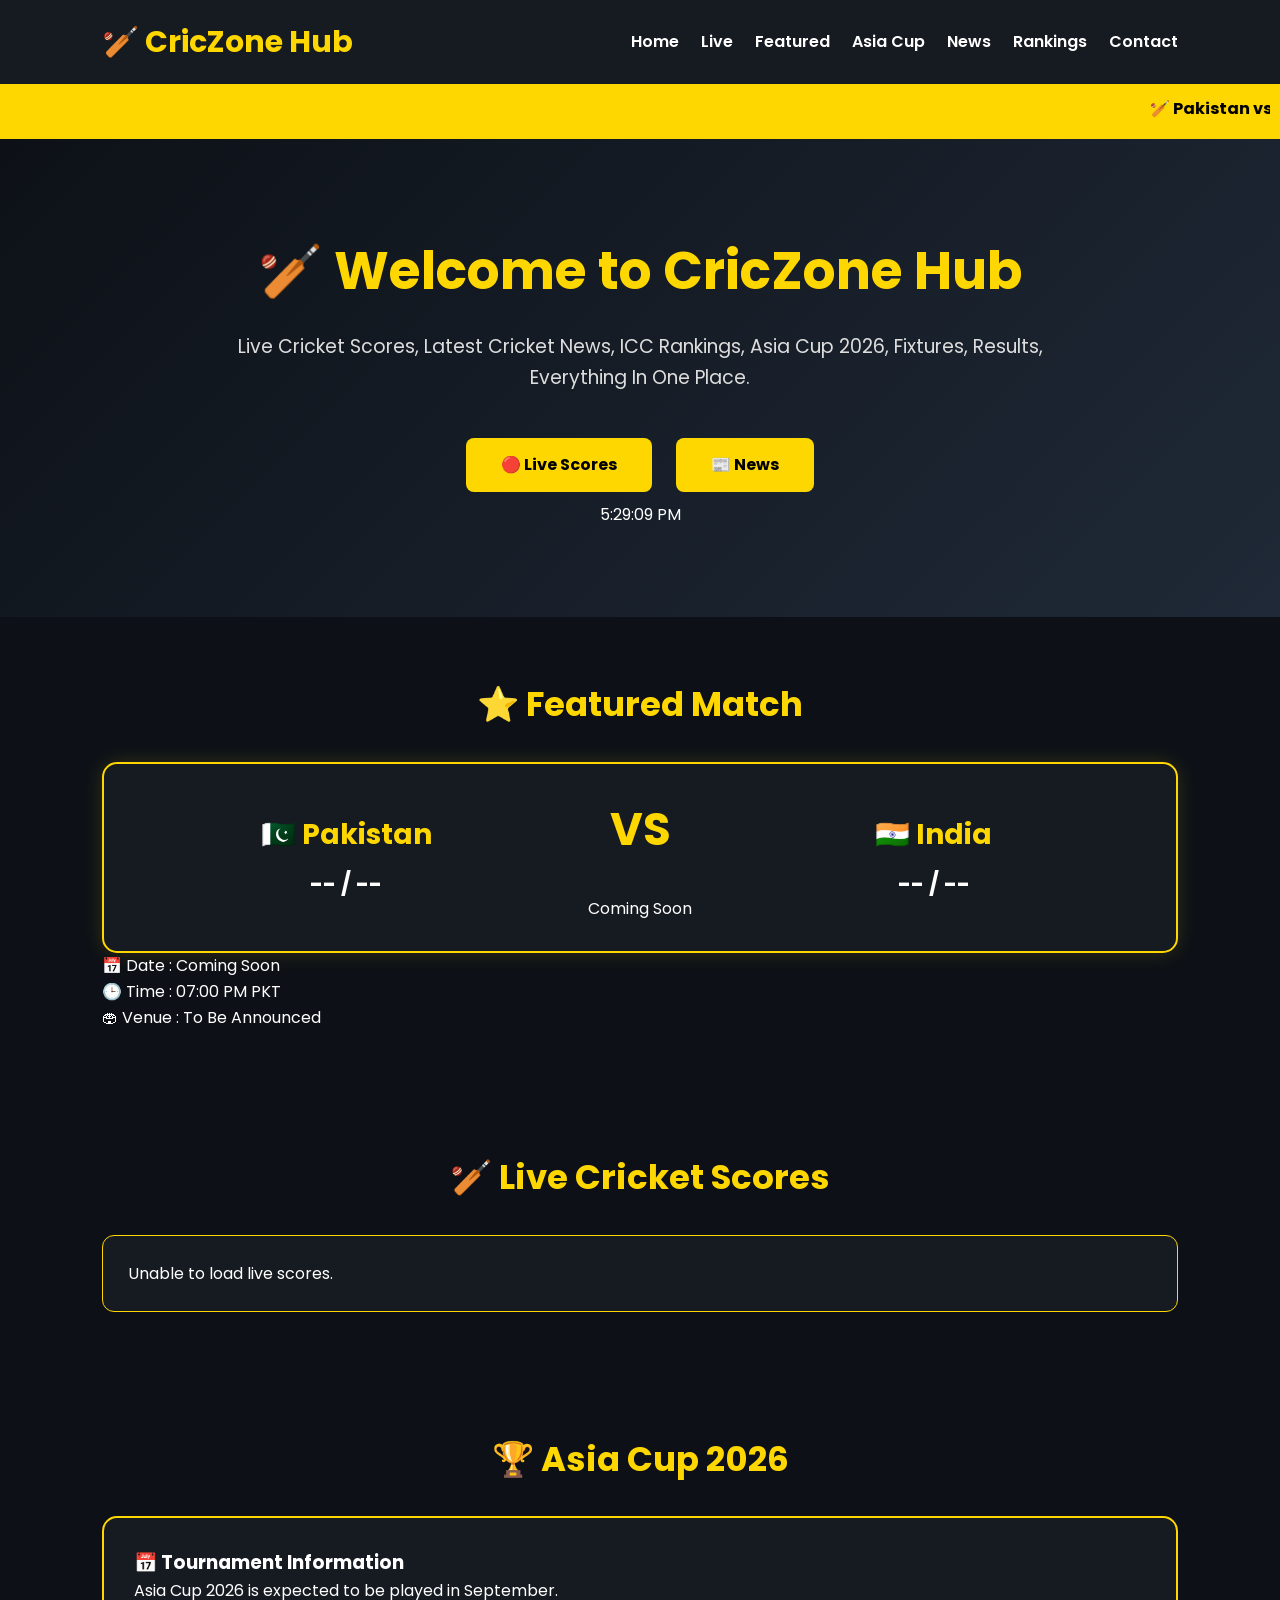
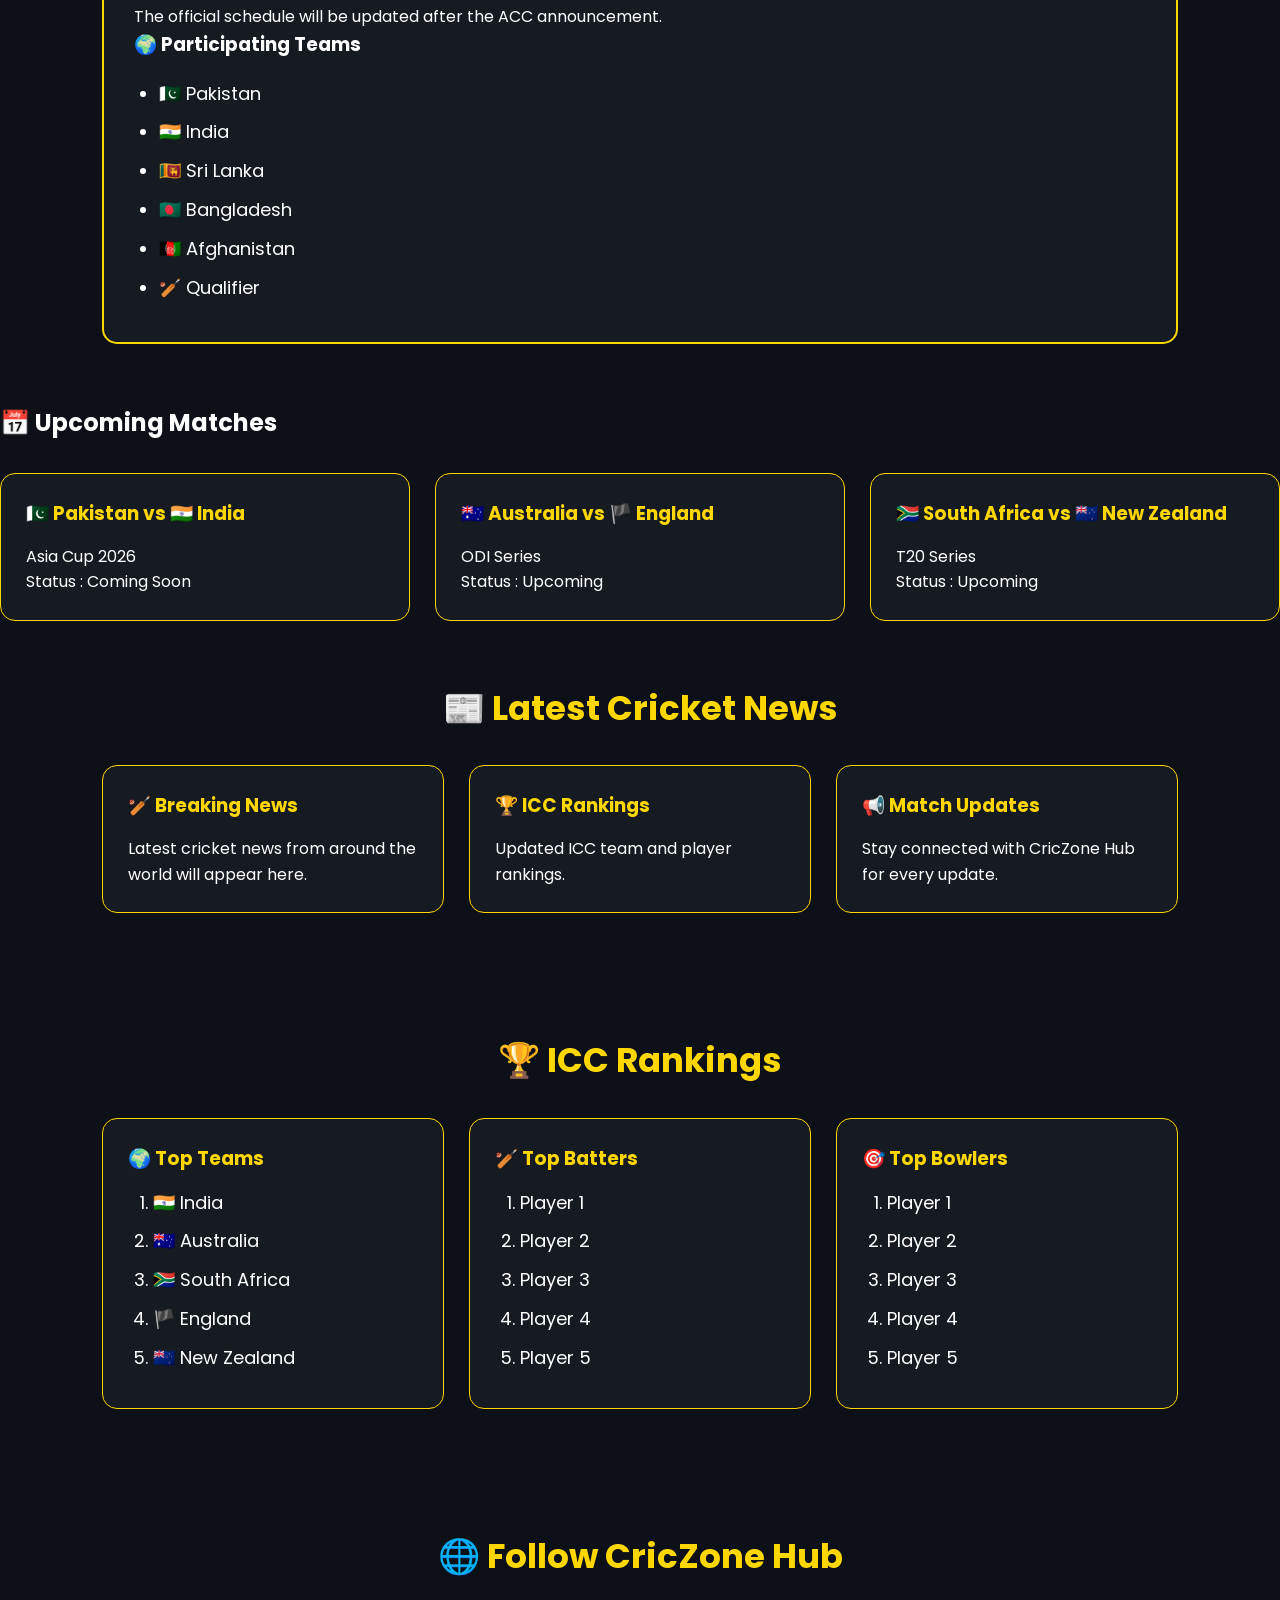
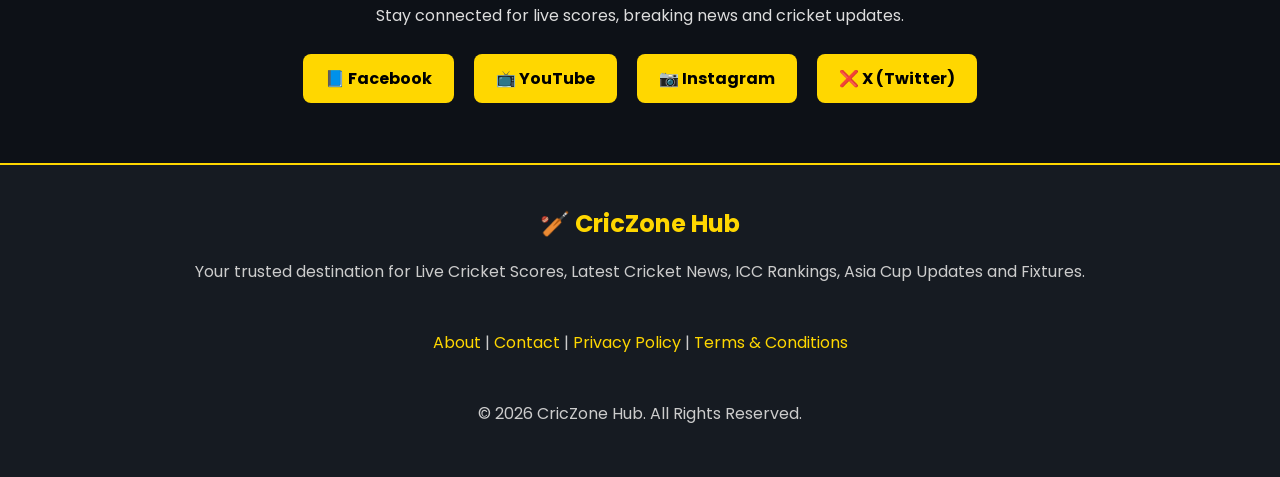
<file: index.html>
<!DOCTYPE html>
<html lang="en">

<head>
<meta charset="UTF-8">
<meta name="viewport" content="width=device-width, initial-scale=1.0">

<title>CricZone Hub | Live Cricket Scores, News, ICC Rankings & Asia Cup 2026</title>

<meta name="description"
content="Live Cricket Scores, Cricket News, Asia Cup 2026, ICC Rankings, Fixtures and Results.">

<link rel="stylesheet" href="style.css">

<link rel="preconnect" href="https://fonts.googleapis.com">
<link rel="preconnect" href="https://fonts.gstatic.com" crossorigin>

<link href="https://fonts.googleapis.com/css2?family=Poppins:wght@300;400;500;600;700&display=swap" rel="stylesheet">

<script async
src="https://pagead2.googlesyndication.com/pagead/js/adsbygoogle.js?client=ca-pub-2985708184303816"
crossorigin="anonymous"></script>

</head>

<body>

<header>

<div class="logo">
🏏 CricZone Hub
</div>

<nav>

<a href="#">Home</a>

<a href="#live-scores">Live</a>

<a href="#featured">Featured</a>

<a href="#asia">Asia Cup</a>

<a href="#news">News</a>

<a href="#rankings">Rankings</a>

<a href="contact.html">Contact</a>

</nav>

</header>

<div class="live-bar">

<marquee scrollamount="6">

🏏 Pakistan vs India |
🏏 Australia vs England |
🏆 Asia Cup 2026 |
📊 ICC Rankings |
📰 Latest Cricket News |
🔥 Live Cricket Scores

</marquee>

</div>

<section class="hero">

<h1>🏏 Welcome to CricZone Hub</h1>

<p>

Live Cricket Scores,
Latest Cricket News,
ICC Rankings,
Asia Cup 2026,
Fixtures,
Results,
Everything In One Place.

</p>

<div class="hero-buttons">

<a class="btn" href="#live-scores">

🔴 Live Scores

</a>

<a class="btn" href="#news">

📰 News

</a>

</div>
<div id="liveClock" class="live-clock"></div>
</section>

<section class="featured-match" id="featured">

<h2>⭐ Featured Match</h2>

<div class="match-card">

<div class="team">

<h3>🇵🇰 Pakistan</h3>

<p>-- / --</p>

</div>

<div class="vs">

<h2>VS</h2>

<p>Coming Soon</p>

</div>

<div class="team">

<h3>🇮🇳 India</h3>

<p>-- / --</p>

</div>

</div>

<p>

📅 Date : Coming Soon

<br>

🕒 Time : 07:00 PM PKT

<br>

🏟 Venue : To Be Announced

</p>

</section>
<!-- LIVE CRICKET SCORES -->

<section class="news" id="live-scores">

<h2>🏏 Live Cricket Scores</h2>

<div class="news-box">

<div id="liveMatches">

Loading live matches...

</div>

</div>

</section>

<!-- ASIA CUP 2026 -->

<section class="asia-cup" id="asia">

<h2>🏆 Asia Cup 2026</h2>

<div class="asia-card">

<h3>📅 Tournament Information</h3>

<p>Asia Cup 2026 is expected to be played in September.</p>

<p>The official schedule will be updated after the ACC announcement.</p>

<h3>🌍 Participating Teams</h3>

<ul>

<li>🇵🇰 Pakistan</li>

<li>🇮🇳 India</li>

<li>🇱🇰 Sri Lanka</li>

<li>🇧🇩 Bangladesh</li>

<li>🇦🇫 Afghanistan</li>

<li>🏏 Qualifier</li>

</ul>

</div>

</section>

<!-- UPCOMING MATCHES -->

<section class="upcoming">

<h2>📅 Upcoming Matches</h2>

<div class="cards">

<div class="card">

<h3>🇵🇰 Pakistan vs 🇮🇳 India</h3>

<p>Asia Cup 2026</p>

<p>Status : Coming Soon</p>

</div>

<div class="card">

<h3>🇦🇺 Australia vs 🏴 England</h3>

<p>ODI Series</p>

<p>Status : Upcoming</p>

</div>

<div class="card">

<h3>🇿🇦 South Africa vs 🇳🇿 New Zealand</h3>

<p>T20 Series</p>

<p>Status : Upcoming</p>

</div>

</div>

</section>

<!-- LATEST NEWS -->

<section class="news" id="news">

<h2>📰 Latest Cricket News</h2>

<div class="cards">

<div class="card">

<h3>🏏 Breaking News</h3>

<p>Latest cricket news from around the world will appear here.</p>

</div>

<div class="card">

<h3>🏆 ICC Rankings</h3>

<p>Updated ICC team and player rankings.</p>

</div>

<div class="card">

<h3>📢 Match Updates</h3>

<p>Stay connected with CricZone Hub for every update.</p>

</div>

</div>

</section>
<!-- ICC RANKINGS -->

<section class="rankings" id="rankings">

<h2>🏆 ICC Rankings</h2>

<div class="cards">

<div class="card">

<h3>🌍 Top Teams</h3>

<ol>

<li>🇮🇳 India</li>
<li>🇦🇺 Australia</li>
<li>🇿🇦 South Africa</li>
<li>🏴 England</li>
<li>🇳🇿 New Zealand</li>

</ol>

</div>

<div class="card">

<h3>🏏 Top Batters</h3>

<ol>

<li>Player 1</li>
<li>Player 2</li>
<li>Player 3</li>
<li>Player 4</li>
<li>Player 5</li>

</ol>

</div>

<div class="card">

<h3>🎯 Top Bowlers</h3>

<ol>

<li>Player 1</li>
<li>Player 2</li>
<li>Player 3</li>
<li>Player 4</li>
<li>Player 5</li>

</ol>

</div>

</div>

</section>

<!-- FOLLOW US -->

<section class="social">

<h2>🌐 Follow CricZone Hub</h2>

<p>Stay connected for live scores, breaking news and cricket updates.</p>

<div class="social-links">

<a href="#">📘 Facebook</a>

<a href="#">📺 YouTube</a>

<a href="#">📷 Instagram</a>

<a href="#">❌ X (Twitter)</a>

</div>

</section>

<!-- FOOTER -->

<footer>

<div class="footer-content">

<h2>🏏 CricZone Hub</h2>

<p>

Your trusted destination for Live Cricket Scores,
Latest Cricket News,
ICC Rankings,
Asia Cup Updates and Fixtures.

</p>

<br>

<p>

<a href="about.html">About</a> |

<a href="contact.html">Contact</a> |

<a href="privacy.html">Privacy Policy</a> |

<a href="terms.html">Terms & Conditions</a>

</p>

<br>

<p>

© 2026 CricZone Hub. All Rights Reserved.

</p>

</div>

</footer>

<script src="script.js"></script>

</body>
</html>
</file>
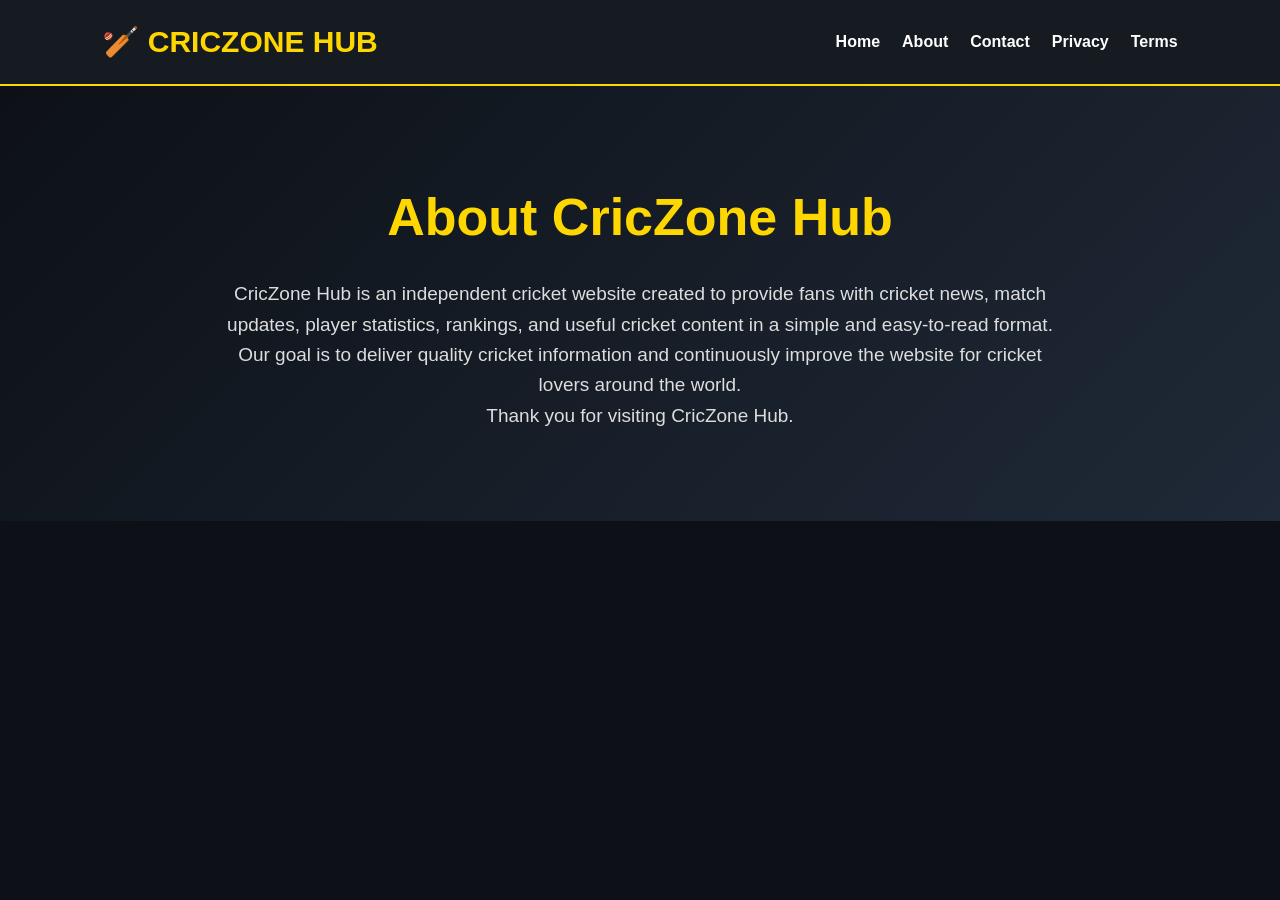
<file: about.html>
<!DOCTYPE html>
<html lang="en">
<head>
<meta charset="UTF-8">
<meta name="viewport" content="width=device-width, initial-scale=1.0">
<title>About Us | CricZone Hub</title>
<link rel="stylesheet" href="style.css">
</head>

<body>

<header>
<div class="logo">🏏 CRICZONE HUB</div>

<nav>
<a href="index.html">Home</a>
<a href="about.html">About</a>
<a href="contact.html">Contact</a>
<a href="privacy.html">Privacy</a>
<a href="terms.html">Terms</a>
</nav>
</header>

<section class="hero">
<h1>About CricZone Hub</h1>

<p>
CricZone Hub is an independent cricket website created to provide fans with
cricket news, match updates, player statistics, rankings, and useful cricket
content in a simple and easy-to-read format.
</p>

<p>
Our goal is to deliver quality cricket information and continuously improve the
website for cricket lovers around the world.
</p>

<p>
Thank you for visiting CricZone Hub.
</p>

</section>

<script src="script.js"></script>

</body>
</html>
</file>
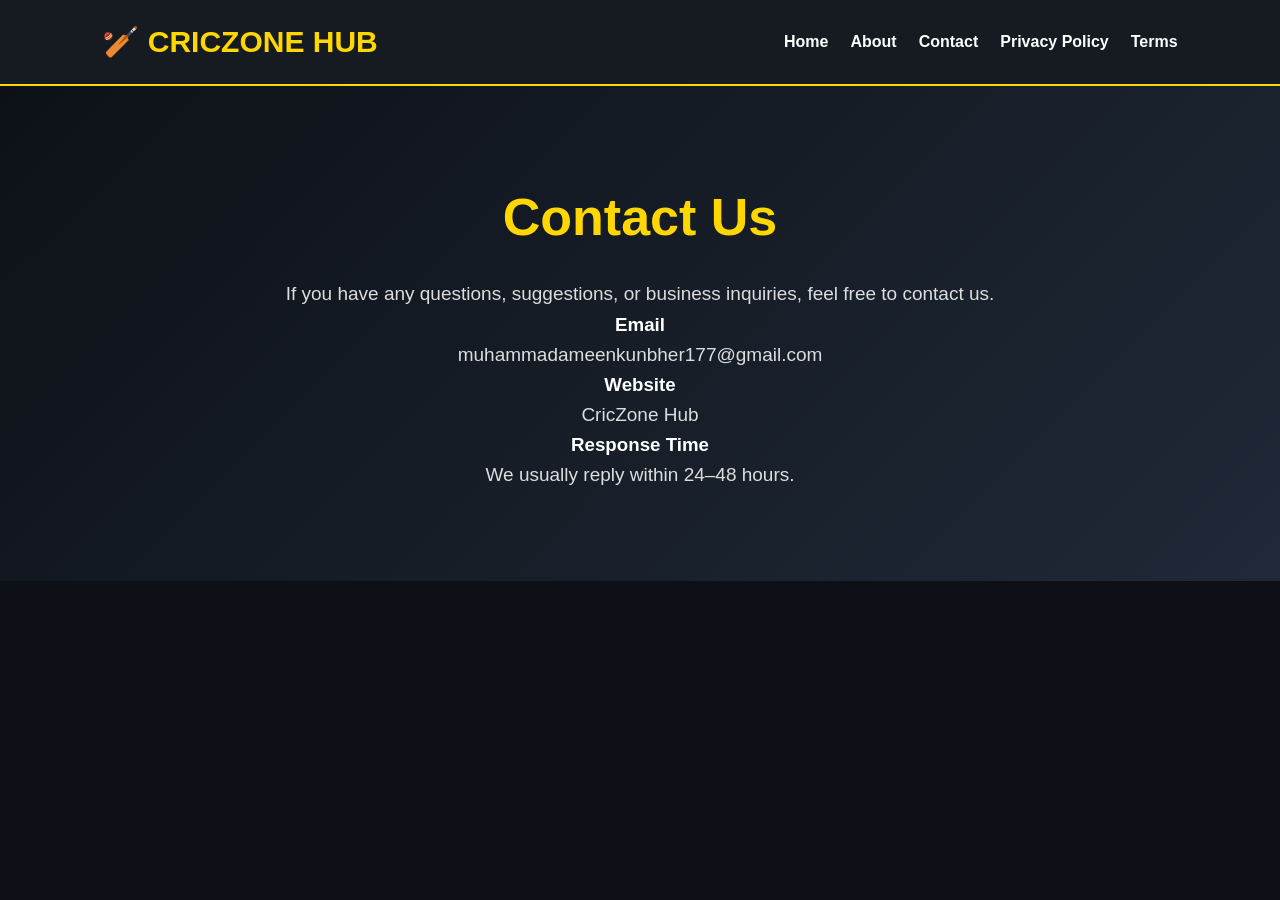
<file: contact.html>
<!DOCTYPE html>
<html lang="en">
<head>
<meta charset="UTF-8">
<meta name="viewport" content="width=device-width, initial-scale=1.0">
<title>Contact Us | CricZone Hub</title>
<link rel="stylesheet" href="style.css">
</head>

<body>

<header>
<div class="logo">🏏 CRICZONE HUB</div>

<nav>
<a href="index.html">Home</a>
<a href="about.html">About</a>
<a href="contact.html">Contact</a>
<a href="privacy.html">Privacy Policy</a>
<a href="terms.html">Terms</a>
</nav>
</header>

<section class="hero">

<h1>Contact Us</h1>

<p>
If you have any questions, suggestions, or business inquiries, feel free to contact us.
</p>

<h3>Email</h3>
<p>muhammadameenkunbher177@gmail.com</p>

<h3>Website</h3>
<p>CricZone Hub</p>

<h3>Response Time</h3>
<p>We usually reply within 24–48 hours.</p>

</section>

<script src="script.js"></script>

</body>
</html>
</file>
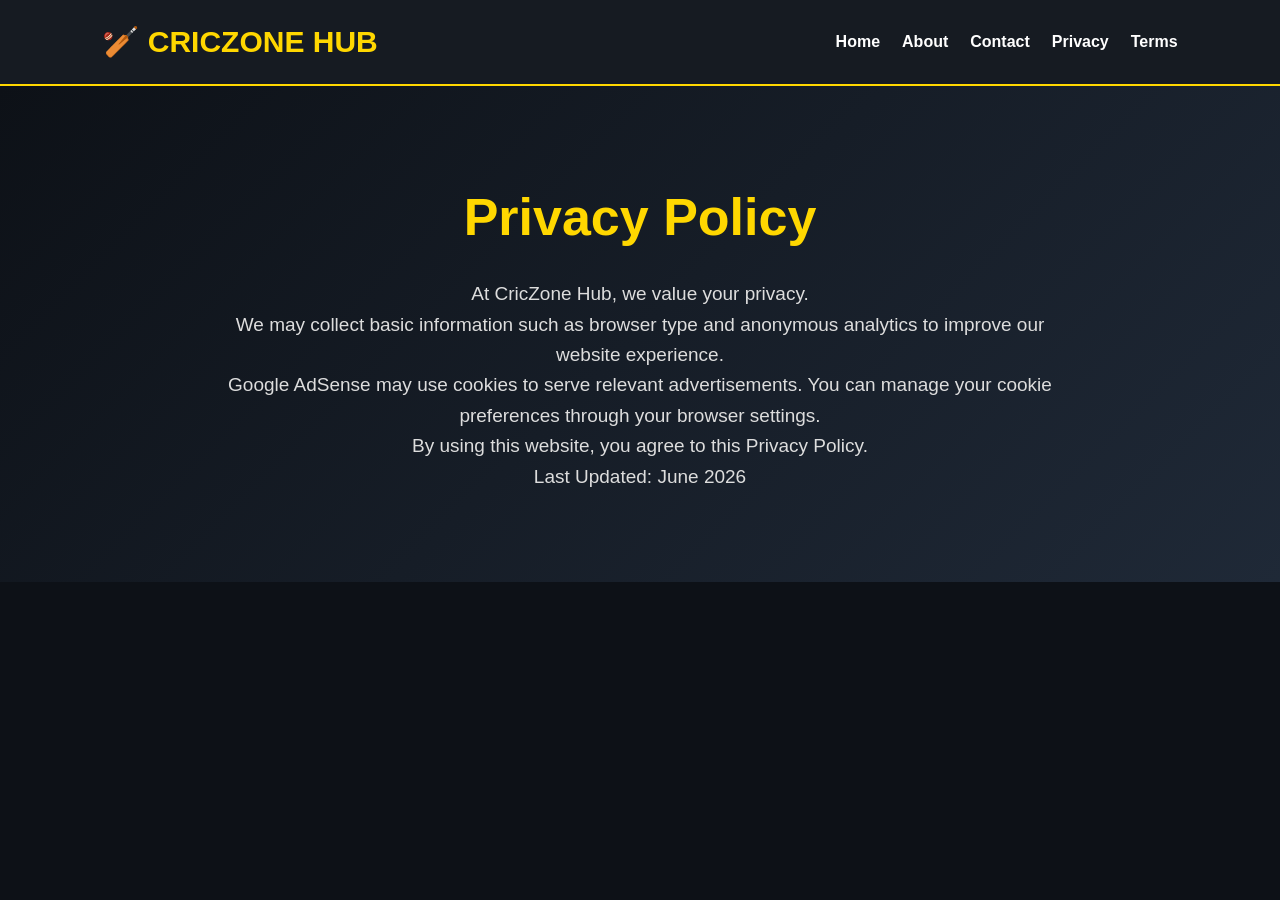
<file: privacy.html>
<!DOCTYPE html>
<html lang="en">
<head>
<meta charset="UTF-8">
<meta name="viewport" content="width=device-width, initial-scale=1.0">
<title>Privacy Policy | CricZone Hub</title>
<link rel="stylesheet" href="style.css">
</head>

<body>

<header>
<div class="logo">🏏 CRICZONE HUB</div>

<nav>
<a href="index.html">Home</a>
<a href="about.html">About</a>
<a href="contact.html">Contact</a>
<a href="privacy.html">Privacy</a>
<a href="terms.html">Terms</a>
</nav>
</header>

<section class="hero">
<h1>Privacy Policy</h1>

<p>At CricZone Hub, we value your privacy.</p>

<p>We may collect basic information such as browser type and anonymous analytics to improve our website experience.</p>

<p>Google AdSense may use cookies to serve relevant advertisements. You can manage your cookie preferences through your browser settings.</p>

<p>By using this website, you agree to this Privacy Policy.</p>

<p>Last Updated: June 2026</p>

</section>

<script src="script.js"></script>

</body>
</html>
</file>
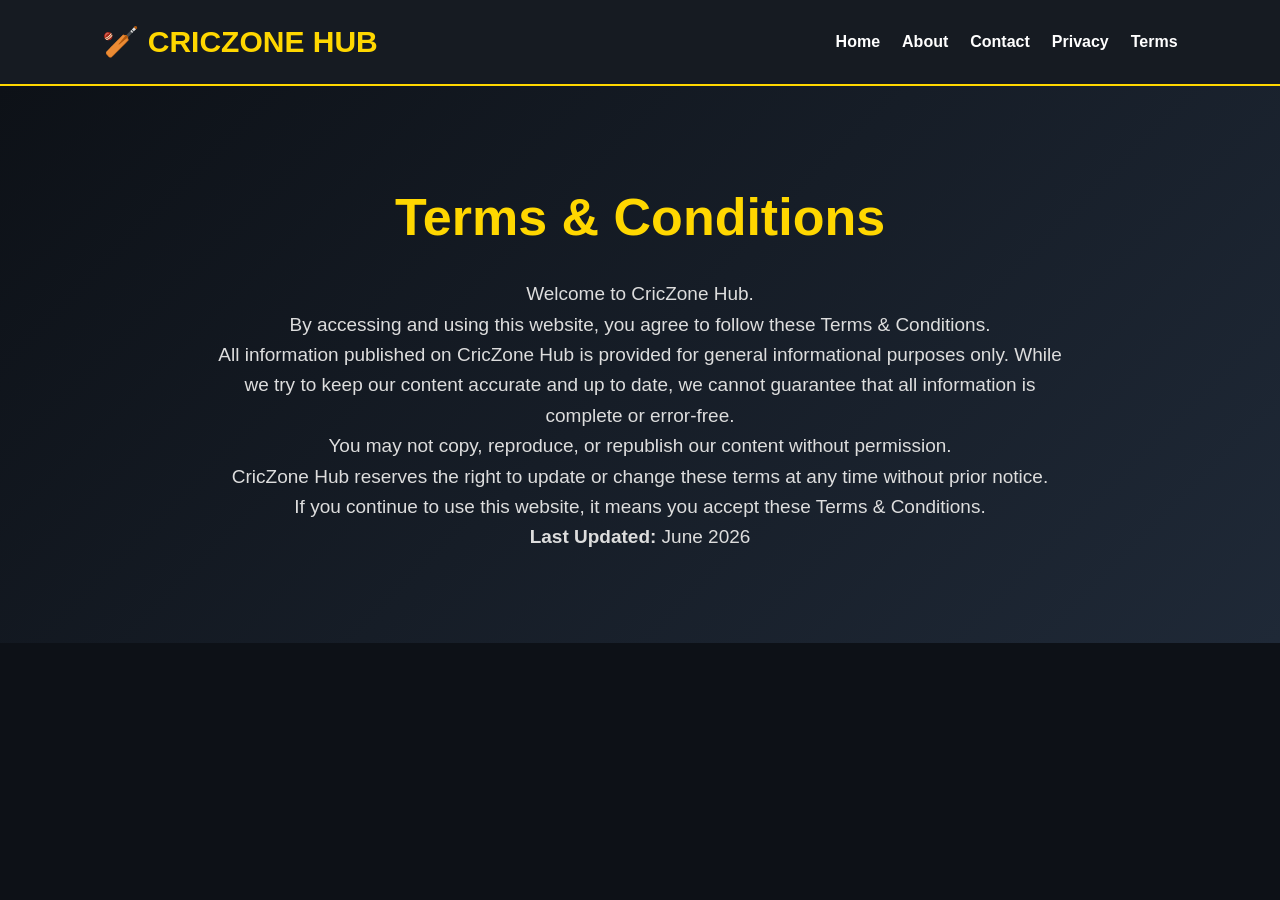
<file: terms.html>
<!DOCTYPE html>
<html lang="en">
<head>
<meta charset="UTF-8">
<meta name="viewport" content="width=device-width, initial-scale=1.0">
<title>Terms & Conditions | CricZone Hub</title>
<link rel="stylesheet" href="style.css">
</head>

<body>

<header>
<div class="logo">🏏 CRICZONE HUB</div>

<nav>
<a href="index.html">Home</a>
<a href="about.html">About</a>
<a href="contact.html">Contact</a>
<a href="privacy.html">Privacy</a>
<a href="terms.html">Terms</a>
</nav>
</header>

<section class="hero">

<h1>Terms & Conditions</h1>

<p>Welcome to CricZone Hub.</p>

<p>By accessing and using this website, you agree to follow these Terms & Conditions.</p>

<p>All information published on CricZone Hub is provided for general informational purposes only. While we try to keep our content accurate and up to date, we cannot guarantee that all information is complete or error-free.</p>

<p>You may not copy, reproduce, or republish our content without permission.</p>

<p>CricZone Hub reserves the right to update or change these terms at any time without prior notice.</p>

<p>If you continue to use this website, it means you accept these Terms & Conditions.</p>

<p><strong>Last Updated:</strong> June 2026</p>

</section>

<script src="script.js"></script>

</body>
</html>
</file>
<file: style.css>
/* ===========================
   CRICZONE HUB V2
=========================== */

*{
margin:0;
padding:0;
box-sizing:border-box;
font-family:'Poppins',sans-serif;
scroll-behavior:smooth;
}

body{
background:#0d1117;
color:#fff;
line-height:1.6;
}

/* HEADER */

header{

position:sticky;
top:0;
z-index:999;

display:flex;
justify-content:space-between;
align-items:center;

padding:18px 8%;

background:#161b22;

border-bottom:2px solid #FFD700;

}

.logo{

font-size:30px;
font-weight:700;
color:#FFD700;

}

nav{

display:flex;
gap:22px;

}

nav a{

color:#fff;

text-decoration:none;

font-weight:600;

transition:.3s;

}

nav a:hover{

color:#FFD700;

}

/* LIVE BAR */

.live-bar{

background:#FFD700;

color:#000;

padding:10px;

font-weight:bold;

}

/* HERO */

.hero{

text-align:center;

padding:90px 20px;

background:linear-gradient(135deg,#0d1117,#1f2937);

}

.hero h1{

font-size:52px;

color:#FFD700;

margin-bottom:20px;

}

.hero p{

max-width:850px;

margin:auto;

font-size:19px;

color:#ddd;

}

.hero-buttons{

margin-top:35px;

}

.btn{

display:inline-block;

margin:10px;

padding:14px 35px;

background:#FFD700;

color:#000;

text-decoration:none;

border-radius:8px;

font-weight:bold;

transition:.3s;

}

.btn:hover{

background:#fff;

transform:translateY(-4px);

}
/* ===========================
   FEATURED MATCH
=========================== */

.featured-match{

padding:60px 8%;

}

.featured-match h2{

text-align:center;

color:#FFD700;

margin-bottom:30px;

font-size:34px;

}

.match-card{

display:flex;

justify-content:space-between;

align-items:center;

background:#161b22;

padding:30px;

border-radius:15px;

border:2px solid #FFD700;

box-shadow:0 0 20px rgba(255,215,0,.15);

}

.team{

text-align:center;

flex:1;

}

.team h3{

font-size:28px;

color:#FFD700;

margin-bottom:10px;

}

.team p{

font-size:22px;

font-weight:bold;

}

.vs{

text-align:center;

padding:0 30px;

}

.vs h2{

font-size:45px;

color:#FFD700;

}

.match-info{

margin-top:20px;

text-align:center;

font-size:18px;

}

/* ===========================
   LIVE SCORES & NEWS
=========================== */

.news{

padding:60px 8%;

}

.news h2{

text-align:center;

color:#FFD700;

margin-bottom:30px;

font-size:34px;

}

.news-box{

background:#161b22;

padding:25px;

border-radius:12px;

border:1px solid #FFD700;

}

/* ===========================
   CARDS
=========================== */

.cards{

display:grid;

grid-template-columns:repeat(auto-fit,minmax(280px,1fr));

gap:25px;

margin-top:30px;

}

.card{

background:#161b22;

padding:25px;

border-radius:15px;

border:1px solid #FFD700;

transition:.3s;

}

.card:hover{

transform:translateY(-10px);

box-shadow:0 10px 25px rgba(255,215,0,.2);

}

.card h3{

color:#FFD700;

margin-bottom:15px;

}

/* ===========================
   ASIA CUP
=========================== */

.asia-cup{

padding:60px 8%;

}

.asia-cup h2{

text-align:center;

color:#FFD700;

margin-bottom:30px;

font-size:34px;

}

.asia-card{

background:#161b22;

padding:30px;

border-radius:15px;

border:2px solid #FFD700;

}

.asia-card ul{

margin-top:20px;

padding-left:25px;

}

.asia-card li{

margin:10px 0;

font-size:18px;

}
/* ===========================
   ICC RANKINGS
=========================== */

.rankings{
    padding:60px 8%;
}

.rankings h2{
    text-align:center;
    color:#FFD700;
    font-size:34px;
    margin-bottom:30px;
}

.rankings ol{
    padding-left:25px;
}

.rankings li{
    margin:10px 0;
    font-size:18px;
}

/* ===========================
   SOCIAL SECTION
=========================== */

.social{
    padding:60px 8%;
    text-align:center;
}

.social h2{
    color:#FFD700;
    margin-bottom:20px;
    font-size:34px;
}

.social p{
    color:#ddd;
    margin-bottom:25px;
}

.social-links{
    display:flex;
    justify-content:center;
    gap:20px;
    flex-wrap:wrap;
}

.social-links a{
    text-decoration:none;
    background:#FFD700;
    color:#000;
    padding:12px 22px;
    border-radius:8px;
    font-weight:bold;
    transition:.3s;
}

.social-links a:hover{
    background:#fff;
    transform:translateY(-5px);
}

/* ===========================
   FOOTER
=========================== */

footer{
    background:#161b22;
    border-top:2px solid #FFD700;
    padding:40px 8%;
    text-align:center;
}

footer h2{
    color:#FFD700;
    margin-bottom:15px;
}

footer p{
    color:#ccc;
    margin:10px 0;
}

footer a{
    color:#FFD700;
    text-decoration:none;
}

footer a:hover{
    color:#fff;
}

/* ===========================
   MOBILE RESPONSIVE
=========================== */

@media(max-width:768px){

header{
    flex-direction:column;
    gap:15px;
}

nav{
    flex-wrap:wrap;
    justify-content:center;
}

.hero h1{
    font-size:34px;
}

.hero p{
    font-size:16px;
}

.match-card{
    flex-direction:column;
    gap:25px;
}

.team h3{
    font-size:24px;
}

.vs h2{
    font-size:34px;
}

.cards{
    grid-template-columns:1fr;
}

.social-links{
    flex-direction:column;
}

.btn{
    display:block;
    margin:10px auto;
    width:220px;
}

}

/* ===========================
   SCROLLBAR
=========================== */

::-webkit-scrollbar{
    width:10px;
}

::-webkit-scrollbar-track{
    background:#111;
}

::-webkit-scrollbar-thumb{
    background:#FFD700;
    border-radius:10px;
}
</file>
